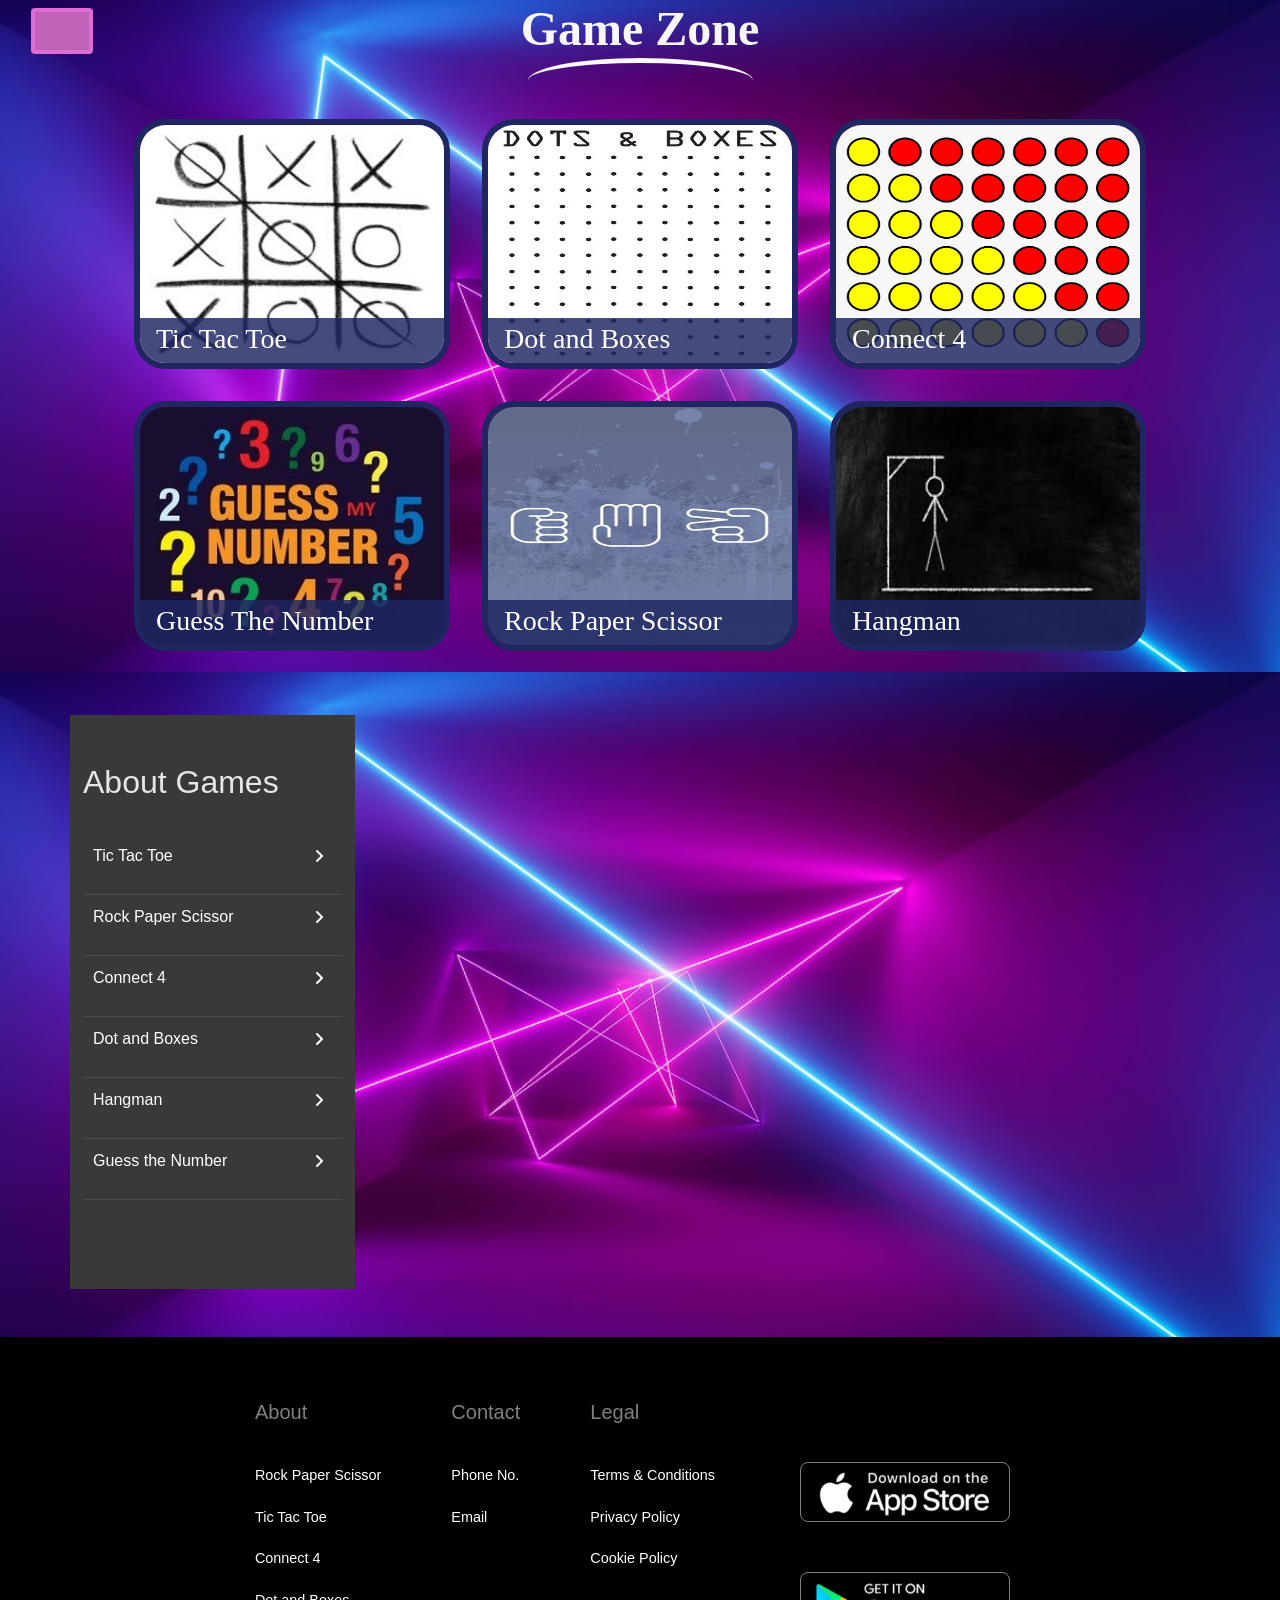
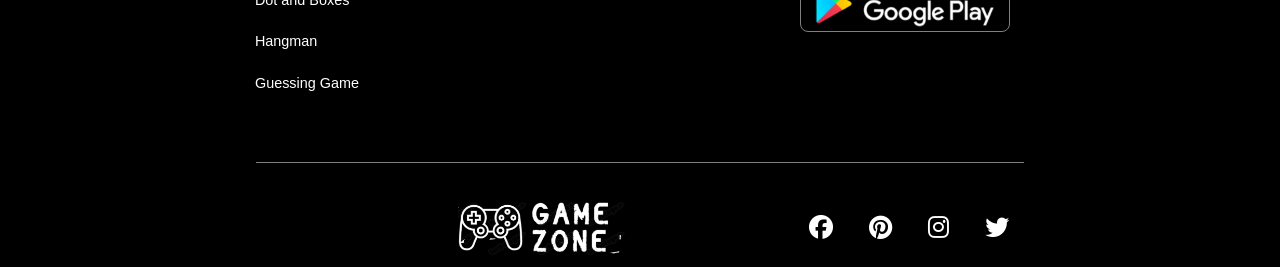
<file: index.html>
<!DOCTYPE html>
<html lang="en">

<head>
    <meta charset="UTF-8">
    <meta name="viewport" content="width=device-width, initial-scale=1.0">
    <title>Game</title>
    <link rel="stylesheet" href="https://cdnjs.cloudflare.com/ajax/libs/font-awesome/6.4.2/css/all.min.css"
        integrity="sha512-z3gLpd7yknf1YoNbCzqRKc4qyor8gaKU1qmn+CShxbuBusANI9QpRohGBreCFkKxLhei6S9CQXFEbbKuqLg0DA=="
        crossorigin="anonymous" referrerpolicy="no-referrer" />

    <link href="https://cdn.jsdelivr.net/npm/bootstrap@5.3.1/dist/css/bootstrap.min.css" rel="stylesheet"
        integrity="sha384-4bw+/aepP/YC94hEpVNVgiZdgIC5+VKNBQNGCHeKRQN+PtmoHDEXuppvnDJzQIu9" crossorigin="anonymous">
    <link href="https://cdn.jsdelivr.net/npm/bootstrap@5.3.1/dist/css/bootstrap.min.css" rel="stylesheet">

    <link rel="stylesheet" href="https://cdnjs.cloudflare.com/ajax/libs/font-awesome/6.4.2/css/all.min.css"
        integrity="sha512-z3gLpd7yknf1YoNbCzqRKc4qyor8gaKU1qmn+CShxbuBusANI9QpRohGBreCFkKxLhei6S9CQXFEbbKuqLg0DA=="
        crossorigin="anonymous" referrerpolicy="no-referrer" />

        <link rel="stylesheet" href="css/bootstrap.min.css">
        <script src="js/bootstrap.bundle.js"></script>

    <link rel="stylesheet" href="00project.css">
    <script src="https://code.jquery.com/jquery-3.6.0.min.js"></script>
    <script src="00project.js"></script>



</head>
</head>

<body>


    <!-- navbar -->

    <nav class="navbar bg-body-tertiary fixed-top " style=" background-color: transparent !important; ">
        <div class="container-fluid" >
             <!-- <a class="navbar-brand" href="#">Offcanvas navbar</a>  -->
            <button class="navbar-toggler d-inline  " style="border: 4px solid rgb(222, 108, 214); background-color: rgb(193, 98, 185);" type="button"
                data-bs-toggle="offcanvas" data-bs-target="#offcanvasNavbar" aria-controls="offcanvasNavbar"
                aria-label="Toggle navigation">
                <span class="navbar-toggler-icon " style="color: white;"></span>
            </button>
            <div class="offcanvas offcanvas-start" tabindex="-1" id="offcanvasNavbar"
                aria-labelledby="offcanvasNavbarLabel" style="background-color: #252b5f84;">
                <div class="offcanvas-header">
                    <h5 class="offcanvas-title fs-2 " id="offcanvasNavbarLabel" style="color: white;">Menu</h5>
                    <button type="button" class="btn-close" data-bs-dismiss="offcanvas" aria-label="Close"></button>
                </div>
                <div class="offcanvas-body">
                    <ul class="navbar-nav justify-content-end flex-grow-1 pe-3" >
                        <li class="nav-item">
                            <a class="nav-link active fs-4" aria-current="page" href="#"  style="color: white;">Home</a>
                        </li>
                        <li class="nav-item">
                            <a class="nav-link  fs-4" aria-current="page" href="rock.html" style="color: white;">Rock Paper Scissors</a>
                        </li>
                        <li class="nav-item">
                            <a class="nav-link fs-4" href="tictactoe.html" style="color: white;">Tic Tac Toe</a>
                        </li>
                        <li class="nav-item">
                            <a class="nav-link fs-4" href="guess.html" style="color: white;">Guess the number</a>
                        </li>
                        <li class="nav-item">
                            <a class="nav-link fs-4" href="hangman.html" style="color: white;">Hangman</a>
                        </li>
                        <li class="nav-item">
                            <a class="nav-link fs-4" href="ztemp.html" style="color: white;">Connect 4</a>
                        </li>
                        <li class="nav-item">
                            <a class="nav-link fs-4" href="box.html" style="color: white;">Dots and Boxes</a>
                        </li>
                    </ul>
                    <!-- <form class="d-flex mt-3" role="search">
                <input class="form-control me-2" type="search" placeholder="Search" aria-label="Search">
                <button class="btn btn-outline-success" type="submit">Search</button>
              </form> -->
                </div>
            </div>
        </div>
    </nav>
    <!-- logo -->
    <div id="but d-flex justify-content-start">


        <div class="text-center">
            <h1 class="text-center pt-4 pb-2 mb-0 d-inline">Game Zone</h1>
            <section>
                <div class="container">
                    <div class="row justify-content-center" >
                        <div id="shape" class="text-center d-block"> </div>
                    </div>
                </div>
        </div>
        </section>
    </div>



    <section class="mb-5">
        <div class="container-fluid">
            <div class="row justify-content-center px-2">
                
                <div id="img1" class="col-lg-3 col-8 col-md-5 gam zoom my-3 mx-3 px-0 rounded-5"
                    style=" overflow: hidden;">
                    <a href="tictactoe.html" style="text-decoration: none !important;" class="text-white">
                        <img src="Stock Image_ Signs_Symbols.jpeg" alt="" class="w-100 h-100 rounded-3">
                        <div id="text" class="position-relative bc ps-3 ff1"
                            style="top:-45px;  z-index: 10; height:210px; ">
                            <p class="mb-1  hv fs-3 ff" style="transition: 0.3s; ">Tic Tac Toe</p>Tic Tac Toe is a classic board game where two players take turns marking Xs and Os on a grid, aiming to form a line of three of their symbols to win.
                        </div>
                    </a>
                </div>

                <div id="img1" class="col-lg-3 col-8 col-md-5 zoom gam my-3 mx-3 px-0 rounded-5"
                    style=" overflow: hidden;">
                    <a href="box.html" style="text-decoration: none !important;" class="text-white"><img src="DOTS AND BOXES.jpg" alt="" class="w-100 h-100 rounded-3">
                        <div id="text" class="position-relative bc ps-3 ff1"
                            style="top:-45px;  z-index: 10; height:175px; ">
                            <p class="mb-1  hv fs-3 ff" style="transition: 0.3s; ">Dot and Boxes</p>Dot and Boxes is a game where two players take turns connecting dots to form lines, aiming to create boxes. 
                        </div></a>
                </div>

                <div id="img1" class="col-lg-3 col-8 col-md-5 gam zoom my-3 mx-3 px-0 rounded-5"
                    style=" overflow: hidden;">

                    <a href="ztemp.html" style="text-decoration: none !important;" class="text-white"><img
                            src="connect.png" alt="" class="w-100 h-100 rounded-3 ">
                        <div id="text" class="position-relative bc ps-3 ff1"
                            style="top:-45px;  z-index: 10; height:175px; ">
                            <p class="mb-1  hv fs-3 ff text-white" style="transition: 0.3s ; ">Connect 4</p>Connect 4 is a game where the objective is to be the first to align four of your colored discs on a grid.
                        </div>
                    </a>

                </div>

                <div id="img1" class="col-lg-3 col-8 col-md-5 gam my-3 mx-3 zoom px-0 rounded-5"
                    style=" overflow: hidden;">
                    <a href="guess.html" style="text-decoration: none !important; " class="text-white">
                        <img src="img3.jpg" alt="" class="w-100 h-100 rounded-3 ">
                        <div id="text" class="position-relative bc ps-3 ff1"
                            style="top:-45px;  z-index: 10; height:175px; ">
                            <p class="mb-1  hv fs-3 ff" style="transition: 0.3s; ">Guess The Number</p>
                            Guess the Number is a game in which one player thinks of a number and another player tries to guess it.
                        </div>
                    </a>
                </div>

                <div id="img1" class="col-lg-3 col-8 col-md-5 gam zoom my-3 mx-3 px-0 rounded-5"
                    style=" overflow: hidden; position:relative">

                    <a href="rock.html" style="text-decoration: none !important;" class="text-white">
                        <img src="rock paper scissors.jpeg" alt="" class="w-100 h-100 rounded-3 " style="z-index:-1;position:relative">
                        <div id="text" class="position-relative bc ps-3 ff1"
                            style="top:-45px;  z-index: 1000 !important; height:175px; ">
                            <p class="mb-1   fs-3 ff" style="transition: 0.3s; ">Rock Paper Scissor</p><p style="font-size: 16px;">
                                Rock, Paper, Scissors is a popular hand game where two players choose from three simple hand signs: Rock, Paper, or Scissors. 
                            </p>
                        </div>
                    </a>
                </div>

                <div id="img1" class="col-lg-3 col-8 col-md-5 zoom gam my-3 mx-3 px-0 rounded-5"
                    style=" overflow: hidden;">
                    <a href="hangman.html" style="text-decoration: none !important;" class="text-white">
                        <img src="3.jpg" alt="" class="w-100 h-100 rounded-3">
                        <div id="text" class="position-relative bc ps-3 ff1"
                            style="top:-45px;  z-index: 10; height:175px; ">
                            <p class="mb-1  hv fs-3 ff" style="transition: 0.3s; ">Hangman</p>Hangman is a word game where a player thinks of a word and another player tries to guess it by suggesting letters one at a time. 
                        </div>
                    </a>
                </div>
                

                

                
            </div>
        </div>
    </section>



    <section>
        <div class="container">
            <div class="row">
                <div class="col-md-3 bk1 py-5 px-3">
                    <div class="row">
                        <h2 class="">About Games</h2>
                    </div>
                    <div class="row">
                        <ul>
                            <li class="hvv " id="ch" onclick=color1() >
                                <p class="txt text-white d-flex ">
                                    <span style="width:90%;">Tic Tac Toe</span><i style="rotate:90deg; "
                                        class="fa-solid fa-angle-up"></i>
                                </p>
                            </li>
                            <li class="hvv " onclick=color1()>
                                <p class="txt text-white d-flex ">
                                    <span style="width:90%;">Rock Paper Scissor</span><i style="rotate:90deg; "
                                        class="fa-solid fa-angle-up"></i>
                                </p>
                            </li>
                            <li class="hvv " onclick=color1()>
                                <p class="txt text-white d-flex">
                                    <span style="width:90%;">Connect 4</span><i style="rotate:90deg; "
                                        class="fa-solid fa-angle-up"></i>
                                </p>
                            </li>
                            <li class="hvv " onclick=color1()>
                                <p class="txt text-white d-flex">
                                    <span style="width:90%;">Dot and Boxes</span><i style="rotate:90deg; "
                                        class="fa-solid fa-angle-up"></i>
                                </p>
                            </li>
                            <li class="hvv " onclick=color1()>
                                <p class="txt text-white d-flex">
                                    <span style="width:90%;">Hangman</span><i style="rotate:90deg; "
                                        class="fa-solid fa-angle-up"></i>
                                </p>
                            </li>
                            <li class="hvv " onclick=color1()>
                                <p class="txt text-white d-flex">
                                    <span style="width:90%;">Guess the Number</span><i style="rotate:90deg; "
                                        class="fa-solid fa-angle-up"></i>
                                </p>
                            </li>

                        </ul>
                    </div>
                </div>
                <div class="col-md-9 back text-dark px-5 rules">
                    <div class="row pt-5 ">
                        <h2 class="text-center fs-1">Tic Tac Toe</h2>
                    </div>
                    <div class="row">
                        <ul>
                            <li><strong>Game Grid:</strong> Tic-Tac-Toe is played on a 3x3 grid, creating nine cells for
                                gameplay.</li>
                            <li><strong>Two Players: </strong>The game is typically played by two players, one using "X"
                                and the other using "O" as their symbols.</li>
                            <li><strong>Turn-Based:</strong>
                                Players take turns to make a move, starting with one player (often "X") and then
                                alternating.
                            </li>
                            <li><strong>Winning Combinations: </strong> A player wins by placing three of their symbols
                                consecutively in a row, column, or diagonal. For example, if "X" occupies the top row
                                horizontally, "X" wins the game.</li>
                            <li><strong>Strategy and Tactics: </strong> Tic-Tac-Toe involves strategy and tactics to
                                block the opponent's moves while trying to create your winning combination. It's a game
                                of skill and planning.</li>
                        </ul>
                    </div>
                </div>

                <div class="col-md-9 back text-dark px-5 rules" id="ch">
                    <div class="row pt-5 ">
                        <h2 class="text-center fs-1">Rock Paper Scissor</h2>
                    </div>
                    <div class="row">
                        <ul>
                            <li><strong>Two Players:</strong>The game is played between two players.</li>
                            <li><strong>Three Shapes:</strong> Each player simultaneously selects one of three shapes:
                                Rock, Paper, or Scissors.</li>
                            <li><strong>Winning Combinations:</strong>
                                <ul style="list-style-type: disc;">
                                    <li>Rock beats Scissors.</li>
                                    <li>Scissors beats Paper.</li>
                                    <li>Paper beats Rock.</li>
                                </ul>
                            </li>
                            <li><strong></strong></li>
                        </ul>
                    </div>
                </div>
                <div class="col-md-9 back text-dark px-5 rules">
                    <div class="row pt-5 ">
                        <h2 class="text-center fs-1">Connect 4</h2>
                    </div>
                    <div class="row">
                        <ul>
                            <li><strong>Game Board:</strong> Connect Four is played on a vertically standing grid with 6
                                rows and 7 columns, creating 42 slots in total.</li>
                            <li><strong>Two Players:</strong> The game is typically played by two players, one using red
                                discs and the other using yellow discs.</li>
                            <li><strong>Objective: </strong>
                                The objective is to be the first player to connect four of their discs consecutively in
                                a row, column, or diagonal.
                            </li>
                            <li><strong>Turn-Based:</strong>Players take turns to drop one of their discs into any of
                                the empty slots at the top of a column. The disc falls to the lowest available slot in
                                that column.</li>
                            <li><strong>Winning Combinations: </strong> A player wins by forming a line of four of their
                                discs, either horizontally, vertically, or diagonally. The line can be either ascending
                                or descending.</li>
                    </div>
                </div>
                <div class="col-md-9 back text-dark px-5 rules">
                    <div class="row pt-5 ">
                        <h2 class="text-center fs-1">Dot and Boxes</h2>
                    </div>
                    <div class="row">
                        <ul>
                            <li><strong>Game Grid: </strong>Dot and Boxes is played on a grid of dots, typically a
                                square grid, with multiple rows and columns. The size of the grid can vary.</li>
                            <li><strong>Two Players: </strong> The game is typically played by two players, although it
                                can be played by more in variations. Players take turns.</li>
                            <li><strong>Objective: </strong>
                                The objective is to create as many boxes as possible by drawing horizontal and vertical
                                lines between adjacent dots.
                            </li>
                            <li><strong>Winning: </strong>The game continues until no more lines can be drawn. The
                                player who creates the most boxes by the end of the game wins. The player with the most
                                boxes is determined by counting the initials inside each box.</li>
                        </ul>
                    </div>
                </div>
                <div class="col-md-9 back text-dark px-5 rules">
                    <div class="row pt-5 ">
                        <h2 class="text-center fs-1">Hangman</h2>
                    </div>
                    <div class="row">
                        <ul>
                            <li><strong>Word Selection: </strong> One player selects a word and keeps it secret from the
                                other player(s). The word should be chosen from a specific category (e.g., animals,
                                movies) and can include spaces and punctuation.</li>
                            <li><strong>Word Display:</strong>For the other player(s), the word is displayed as a series
                                of underscores, one for each letter in the word. For example, "apple" is displayed as "_
                                _ _ _ _."</li>
                            <li><strong>Guessing Letters:</strong>
                                Players take turns guessing letters one at a time. They can guess any letter from the
                                alphabet.
                            </li>
                            <li><strong>Correct Guesses:</strong>If a player guesses a letter that is in the word, the
                                letter is revealed in its correct position(s). For example, if the word is "apple" and a
                                player guesses "p," the display becomes "_ _ _ p p _."</li>
                            <li><strong>Incorrect Guesses:</strong>If a player guesses a letter that is not in the word,
                                a part of the "hangman" (typically a gallows with a noose) is drawn. The number of
                                incorrect guesses allowed before the hangman is fully drawn varies but is usually around
                                six incorrect guesses.</li>
                            <li><strong>Winning:</strong>The guessing player(s) win if they successfully guess all the
                                letters in the word before the hangman is fully drawn. They lose if the hangman is drawn
                                completely without guessing the word.</li>
                        </ul>
                    </div>
                </div>
                <div class="col-md-9 back text-dark px-5 rules">
                    <div class="row pt-5 ">
                        <h2 class="text-center fs-1">Guess the Number</h2>
                    </div>
                    <div class="row">
                        <ul>
                            <li><strong>Objective: </strong>The objective of the game is to guess the correct number
                                chosen by the computer or another player.</li>
                            <li><strong>Players:</strong> This game can be played by one player (against the computer)
                                or two or more players taking turns to guess.</li>
                            <li><strong>Guessing: </strong>
                                Players make guesses by selecting a number from the established range. They input their
                                guess, and it's checked against the secret number.
                            </li>
                            <li><strong>Winning:</strong>The game continues until a player correctly guesses the secret
                                number. When that happens, they are declared the winner. In a multiplayer game, the
                                player who guesses correctly first wins. In a single-player game, the player aims to
                                beat their own best time or score.</li>
                            <li><strong></strong></li>

                        </ul>
                    </div>
                </div>
            </div>
        </div>
    </section>

    <!-- <section class=" mt-5 pt-3">
        <div class="container text-black back rounded-2">
            <div class="row">
                <h3 class="text-center">About Games</h3>
            </div>
            <div class="row">
                <div class="col-md-6">
                <h2>Rock Paper Scissor</h2>
                <ul>
                    <li><strong>Two Players:</strong>The game is played between two players.</li>
                    <li><strong>Three Shapes:</strong> Each player simultaneously selects one of three shapes: Rock, Paper, or Scissors.</li>
                    <li><strong>Winning Combinations:</strong>
                        <ul>
                            <li>Rock beats Scissors.</li>
                            <li>Scissors beats Paper.</li>
                            <li>Paper beats Rock.</li>
                        </ul>
                    </li>
                    <li><strong></strong></li>
                    
                </ul>
                </div>
                <div class="col-md-6">
                    <h2>Rock Paper Scissor</h2>
                    <ul>
                        <li><strong>Two Players:</strong>The game is played between two players.</li>
                        <li><strong>Three Shapes:</strong> Each player simultaneously selects one of three shapes: Rock, Paper, or Scissors.</li>
                        <li><strong>Winning Combinations:</strong>
                            <ul>
                                <li>Rock beats Scissors.</li>
                                <li>Scissors beats Paper.</li>
                                <li>Paper beats Rock.</li>
                            </ul>
                        </li>
                        <li><strong></strong></li>
                    </ul>
                    </div> -->
    <!-- <div class="col-md-6">
                        <h2>Rock Paper Scissor</h2>
                        <ul>
                            <li><strong>Two Players:</strong>The game is played between two players.</li>
                            <li><strong>Three Shapes:</strong> Each player simultaneously selects one of three shapes: Rock, Paper, or Scissors.</li>
                            <li><strong>Winning Combinations:</strong>
                                <ul>
                                    <li>Rock beats Scissors.</li>
                                    <li>Scissors beats Paper.</li>
                                    <li>Paper beats Rock.</li>
                                </ul>
                            </li>
                            <li><strong></strong></li>
                            
                        </ul>
                        </div>
                        <div class="col-md-6">
                            <h2>Rock Paper Scissor</h2>
                            <ul>
                                <li><strong>Two Players:</strong>The game is played between two players.</li>
                                <li><strong>Three Shapes:</strong> Each player simultaneously selects one of three shapes: Rock, Paper, or Scissors.</li>
                                <li><strong>Winning Combinations:</strong>
                                    <ul>
                                        <li>Rock beats Scissors.</li>
                                        <li>Scissors beats Paper.</li>
                                        <li>Paper beats Rock.</li>
                                    </ul>
                                </li>
                                <li><strong></strong></li>
                                
                            </ul>
                            </div>
                            <div class="col-md-6">
                <h2>Rock Paper Scissor</h2>
                <ul>
                    <li><strong>Two Players:</strong>The game is played between two players.</li>
                    <li><strong>Three Shapes:</strong> Each player simultaneously selects one of three shapes: Rock, Paper, or Scissors.</li>
                    <li><strong>Winning Combinations:</strong>
                        <ul>
                            <li>Rock beats Scissors.</li>
                            <li>Scissors beats Paper.</li>
                            <li>Paper beats Rock.</li>
                        </ul>
                    </li>
                    <li><strong></strong></li>
                    
                </ul>
                </div>
                <div class="col-md-6">
                    <h2>Rock Paper Scissor</h2>
                    <ul>
                        <li><strong>Two Players:</strong>The game is played between two players.</li>
                        <li><strong>Three Shapes:</strong> Each player simultaneously selects one of three shapes: Rock, Paper, or Scissors.</li>
                        <li><strong>Winning Combinations:</strong>
                            <ul>
                                <li>Rock beats Scissors.</li>
                                <li>Scissors beats Paper.</li>
                                <li>Paper beats Rock.</li>
                            </ul>
                        </li>
                        <li><strong></strong></li>
                        
                    </ul>
                    </div> -->
    <!-- </div>
        </div>
    </section> -->

    <footer class="mt-5">
        <div id="foot1">
            <ul>
                <li id="fir" class="fs-5">About</li>
                <li>Rock Paper Scissor</li>
                <li>Tic Tac Toe</li>
                <li>Connect 4</li>
                <li>Dot and Boxes</li>
                <li>Hangman</li>
                <li>Guessing Game</li>



            </ul>

            <ul>
                <li id="fir" class="fs-5">Contact</li>
                <li>Phone No.</li>
                <li>Email</li>

            </ul>

            <ul>
                <li id="fir" class="fs-5">Legal</li>
                <li>Terms & Conditions</li>

                <li>Privacy Policy</li>
                <li>Cookie Policy</li>

            </ul>

            <div id="pics2">
                <div id="app2">

                </div>
                <div id="play2">

                </div>

            </div>
        </div>

        <div id="foot2">
            <div id="bord">
                <div id="logo2"></div>

                <div id="right">
                    <!-- <i class="fa-solid fa-copyright"></i> -->
                    <div id="rght">

                    </div>
                </div>
                <div id="icon2">


                    <i class="fa-brands fa-facebook"></i>
                    <i class="fa-brands fa-pinterest"></i>
                    <i class="fa-brands fa-instagram"></i>
                    <i class="fa-brands fa-twitter"></i>

                </div>
            </div>
        </div>
    </footer>

    <!-- bootstrap -->
    <script src="https://cdn.jsdelivr.net/npm/@popperjs/core@2.11.8/dist/umd/popper.min.js"
        integrity="sha384-I7E8VVD/ismYTF4hNIPjVp/Zjvgyol6VFvRkX/vR+Vc4jQkC+hVqc2pM8ODewa9r"
        crossorigin="anonymous"></script>
    <script src="https://cdn.jsdelivr.net/npm/bootstrap@5.3.1/dist/js/bootstrap.min.js"
        integrity="sha384-Rx+T1VzGupg4BHQYs2gCW9It+akI2MM/mndMCy36UVfodzcJcF0GGLxZIzObiEfa" crossorigin="anonymous">


        </script>
    <script>

        //     function color1(){
        // var ruleContainers = document.getElementsByClassName("rules");

        // // Loop through the elements and toggle their display property
        // for (var i = 0; i < ruleContainers.length; i++) {
        //   var rule = ruleContainers[i];

        //   if (rule.style.display === "none" || rule.style.display === "") {
        //     rule.style.display = "block";
        //     break; // or "inline", "flex", etc., depending on your desired display type
        //   } else {
        //     rule.style.display = "none";
        //   }
        // }
        // }
        // function color1() {
        //   var ruleContainers = document.getElementsByClassName("rules");

        //   // Get the index of the clicked button
        //   var clickedButtonIndex = Array.from(document.querySelectorAll(".hvv")).indexOf(event.currentTarget);

        //   // Loop through the elements and set the display based on the index
        //   for (var i = 0; i < ruleContainers.length; i++) {
        //     var rule = ruleContainers[i];

        //     if (i === clickedButtonIndex) {
        //       rule.style.display = "block";
        //     } else {
        //       rule.style.display = "none";
        //     }
        //   }
        // }

        function color1(index) {
            var ruleContainers = document.getElementsByClassName("rules");
            var buttons = document.querySelectorAll(".txt");

            // Loop through the elements and buttons
            for (var i = 0; i < ruleContainers.length; i++) {
                var rule = ruleContainers[i];
                var button = buttons[i];

                if (i === index) {
                    rule.style.display = "block";
                    button.classList.add("active");
                } else {
                    rule.style.display = "none";
                    button.classList.remove("active");
                }
            }
        }

        // Attach click event handlers to the list items
        document.querySelectorAll('.hvv').forEach(function (item, index) {
            item.addEventListener('click', function () {
                color1(index);
            });
        });






    </script>

</body>






</html>
</file>
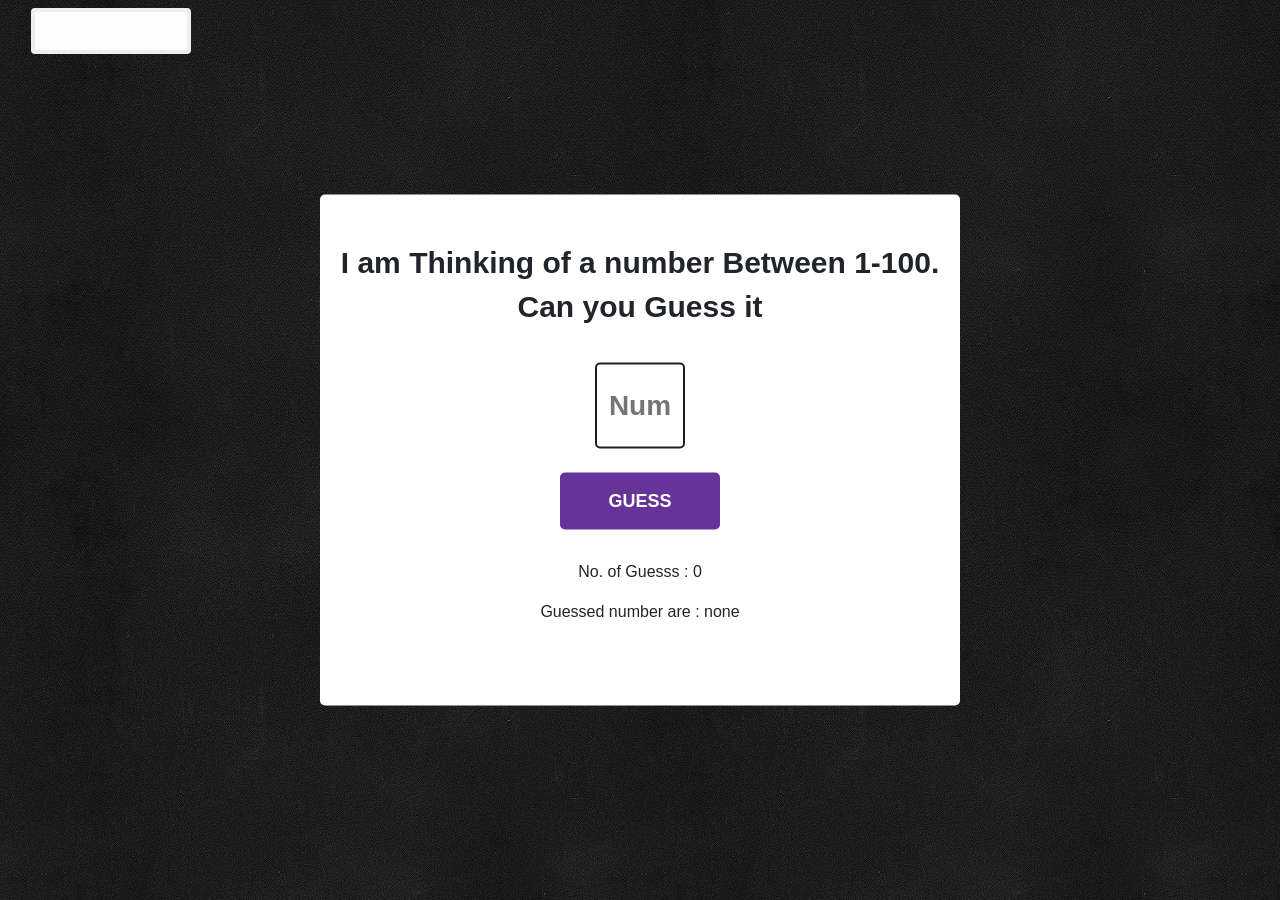
<file: guess.html>
<!DOCTYPE html>
<html lang="en">
<head>
    <meta charset="UTF-8">
    <meta http-equiv="X-UA-Compatible" content="IE=edge">
    <meta name="viewport" content="width=device-width, initial-scale=1.0">
    <title>Number Guessing Game</title>
    <link rel="stylesheet" href="https://cdnjs.cloudflare.com/ajax/libs/font-awesome/6.4.2/css/all.min.css"
        integrity="sha512-z3gLpd7yknf1YoNbCzqRKc4qyor8gaKU1qmn+CShxbuBusANI9QpRohGBreCFkKxLhei6S9CQXFEbbKuqLg0DA=="
        crossorigin="anonymous" referrerpolicy="no-referrer" />

    <link href="https://cdn.jsdelivr.net/npm/bootstrap@5.3.1/dist/css/bootstrap.min.css" rel="stylesheet"
        integrity="sha384-4bw+/aepP/YC94hEpVNVgiZdgIC5+VKNBQNGCHeKRQN+PtmoHDEXuppvnDJzQIu9" crossorigin="anonymous">
    <link href="https://cdn.jsdelivr.net/npm/bootstrap@5.3.1/dist/css/bootstrap.min.css" rel="stylesheet">

    <link rel="stylesheet" href="https://cdnjs.cloudflare.com/ajax/libs/font-awesome/6.4.2/css/all.min.css"
        integrity="sha512-z3gLpd7yknf1YoNbCzqRKc4qyor8gaKU1qmn+CShxbuBusANI9QpRohGBreCFkKxLhei6S9CQXFEbbKuqLg0DA=="
        crossorigin="anonymous" referrerpolicy="no-referrer" />

        <script src="https://cdn.jsdelivr.net/npm/@popperjs/core@2.11.8/dist/umd/popper.min.js"
        integrity="sha384-I7E8VVD/ismYTF4hNIPjVp/Zjvgyol6VFvRkX/vR+Vc4jQkC+hVqc2pM8ODewa9r"
        crossorigin="anonymous"></script>
    <script src="https://cdn.jsdelivr.net/npm/bootstrap@5.3.1/dist/js/bootstrap.min.js"
        integrity="sha384-Rx+T1VzGupg4BHQYs2gCW9It+akI2MM/mndMCy36UVfodzcJcF0GGLxZIzObiEfa" crossorigin="anonymous">


        </script>

<link rel="stylesheet" href="css/bootstrap.min.css">
<script src="js/bootstrap.bundle.js"></script>
    <link rel="stylesheet" href="style.css">
</head>
<body>

    <nav class="navbar bg-body-tertiary fixed-top " style=" background-color: transparent !important;opacity: 1; ">
        <div class="container-fluid" >
             <!-- <a class="navbar-brand" href="#">Offcanvas navbar</a>  -->
            <button class="navbar-toggler d-inline  " style="border: 4px solid rgb(239, 237, 239); background-color: rgb(253, 253, 253);" type="button"
                data-bs-toggle="offcanvas" data-bs-target="#offcanvasNavbar" aria-controls="offcanvasNavbar"
                aria-label="Toggle navigation">
                <span class="navbar-toggler-icon " style="color: white;"></span>
            </button>
            <div class="offcanvas offcanvas-start" tabindex="-1" id="offcanvasNavbar"
                aria-labelledby="offcanvasNavbarLabel" style="background-color: #ebedf4;">
                <div class="offcanvas-header">
                    <h5 class="offcanvas-title fs-2 " id="offcanvasNavbarLabel" style="color: rgb(14, 13, 13);">Menu</h5>
                    <button type="button" class="btn-close" data-bs-dismiss="offcanvas" aria-label="Close"></button>
                </div>
                <div class="offcanvas-body">
                    <ul class="navbar-nav justify-content-end flex-grow-1 pe-3" >
                        <li class="nav-item">
                            <a class="nav-link  fs-4" aria-current="page" href="index.html"  style="color: rgb(7, 7, 7);">Home</a>
                        </li>
                        <li class="nav-item">
                            <a class="nav-link  fs-4" aria-current="page" href="rock.html" style="color: rgb(11, 11, 11);">Rock Paper Scissors</a>
                        </li>
                        <li class="nav-item">
                            <a class="nav-link fs-4 " href="tictactoe.html" style="color: rgb(10, 10, 10);">Tic Tac Toe</a>
                        </li>
                        <li class="nav-item">
                            <a class="nav-link active fs-4" href="guess.html" style="color: rgb(10, 10, 10);">Guess the number</a>
                        </li>
                        <li class="nav-item">
                            <a class="nav-link fs-4" href="hangman.html" style="color: rgb(8, 8, 8);">Hangman</a>
                        </li>
                        <li class="nav-item">
                            <a class="nav-link fs-4" href="ztemp.html" style="color: rgb(12, 12, 12);">Connect 4</a>
                        </li>
                        <li class="nav-item">
                            <a class="nav-link fs-4" href="box.html" style="color: rgb(14, 13, 13);">Dots and Boxes</a>
                        </li>
                    </ul>
                    <!-- <form class="d-flex mt-3" role="search">
                <input class="form-control me-2" type="search" placeholder="Search" aria-label="Search">
                <button class="btn btn-outline-success" type="submit">Search</button>
              </form> -->
                </div>
            </div>
        </div>
    </nav>
    <div class="container">
        <h3>I am Thinking of a number Between 1-100.</h3>
        <h3>Can you Guess it </h3>


            <input type="text" placeholder="Num" id="guess"><br>
            <button onclick="play()" id="my_btn">GUESS</button>

            <p id="message1">No. of Guesss : 0</p>
            <p id="message2">Guessed number are : none</p>
            <p id="message3"></p>
             </div>
             
             <!-- JS IS HERE -->
    <script src="app.js"></script>
</body>
</html>
</file>
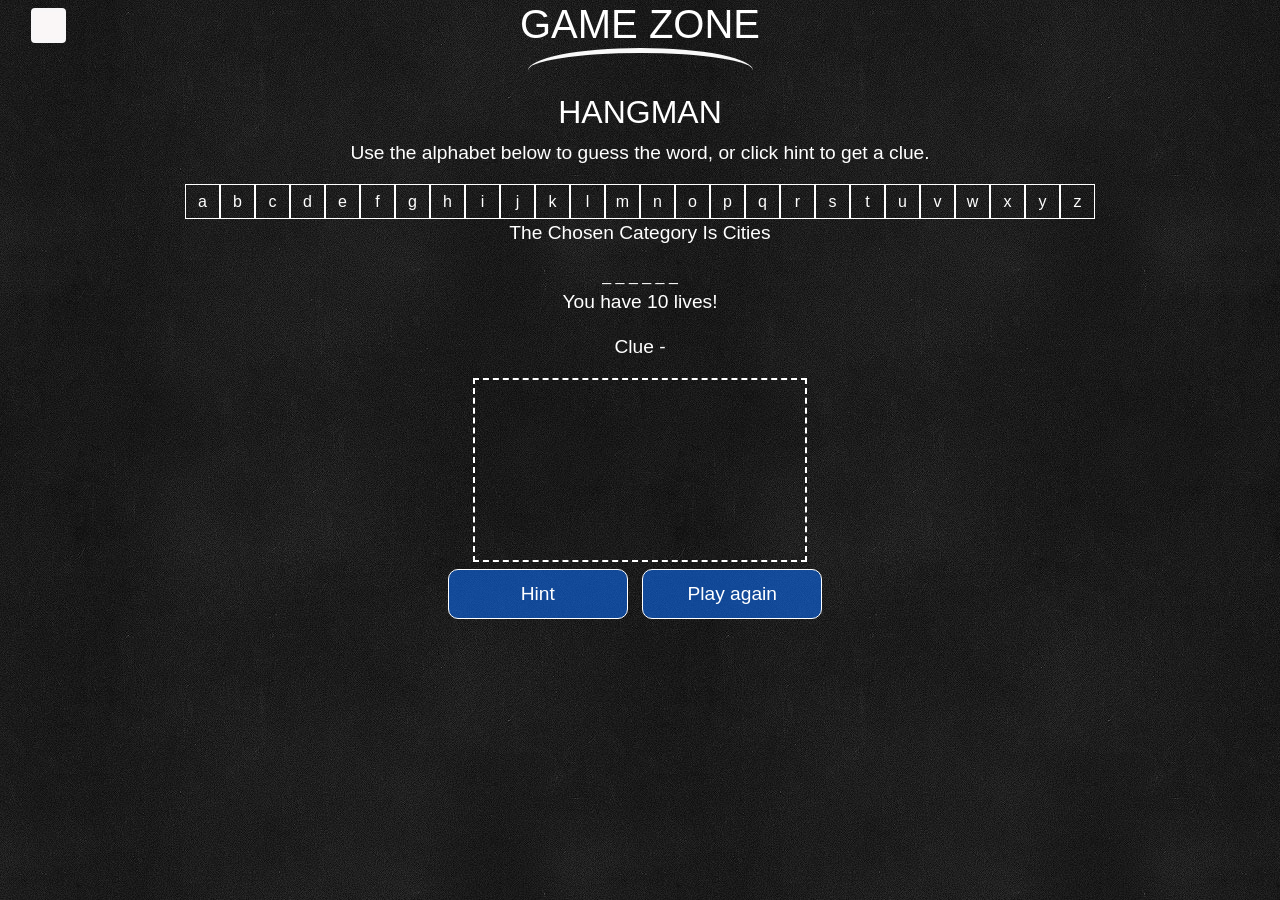
<file: hangman.html>
<!DOCTYPE html>
<html>
  <head>
    <title>VANILLA JAVASCRIPT HANGMAN GAME</title>
    <meta charset="UTF-8" />
    <link href="hang.css" rel="stylesheet" type="text/css" />
    <link rel="stylesheet" href="https://cdnjs.cloudflare.com/ajax/libs/font-awesome/6.4.2/css/all.min.css"
        integrity="sha512-z3gLpd7yknf1YoNbCzqRKc4qyor8gaKU1qmn+CShxbuBusANI9QpRohGBreCFkKxLhei6S9CQXFEbbKuqLg0DA=="
        crossorigin="anonymous" referrerpolicy="no-referrer" />

    <link href="https://cdn.jsdelivr.net/npm/bootstrap@5.3.1/dist/css/bootstrap.min.css" rel="stylesheet"
        integrity="sha384-4bw+/aepP/YC94hEpVNVgiZdgIC5+VKNBQNGCHeKRQN+PtmoHDEXuppvnDJzQIu9" crossorigin="anonymous">
    <link href="https://cdn.jsdelivr.net/npm/bootstrap@5.3.1/dist/css/bootstrap.min.css" rel="stylesheet">

    <link rel="stylesheet" href="https://cdnjs.cloudflare.com/ajax/libs/font-awesome/6.4.2/css/all.min.css"
        integrity="sha512-z3gLpd7yknf1YoNbCzqRKc4qyor8gaKU1qmn+CShxbuBusANI9QpRohGBreCFkKxLhei6S9CQXFEbbKuqLg0DA=="
        crossorigin="anonymous" referrerpolicy="no-referrer" />

        <script src="https://cdn.jsdelivr.net/npm/@popperjs/core@2.11.8/dist/umd/popper.min.js"
        integrity="sha384-I7E8VVD/ismYTF4hNIPjVp/Zjvgyol6VFvRkX/vR+Vc4jQkC+hVqc2pM8ODewa9r"
        crossorigin="anonymous"></script>
    <script src="https://cdn.jsdelivr.net/npm/bootstrap@5.3.1/dist/js/bootstrap.min.js"
        integrity="sha384-Rx+T1VzGupg4BHQYs2gCW9It+akI2MM/mndMCy36UVfodzcJcF0GGLxZIzObiEfa" crossorigin="anonymous">


        </script>

<link rel="stylesheet" href="css/bootstrap.min.css">
<script src="js/bootstrap.bundle.js"></script>

  </head>

  <body>
    <nav class="navbar bg-body-tertiary fixed-top " style=" background-color: transparent !important;opacity: 1; ">
      <div class="container-fluid" >
           <!-- <a class="navbar-brand" href="#">Offcanvas navbar</a>  -->
          <button class="navbar-toggler d-inline  " style="border: 4px solid rgb(248, 247, 248); background-color: rgb(250, 247, 247);" type="button"
              data-bs-toggle="offcanvas" data-bs-target="#offcanvasNavbar" aria-controls="offcanvasNavbar"
              aria-label="Toggle navigation">
              <span class="navbar-toggler-icon " style="color: white;"></span>
          </button>
          <div class="offcanvas offcanvas-start" tabindex="-1" id="offcanvasNavbar"
              aria-labelledby="offcanvasNavbarLabel" style="background-color: #fefefe;">
              <div class="offcanvas-header">
                  <h5 class="offcanvas-title fs-2 " id="offcanvasNavbarLabel" style="color: black;">Menu</h5>
                  <button type="button" class="btn-close" data-bs-dismiss="offcanvas" aria-label="Close"></button>
              </div>
              <div class="offcanvas-body">
                  <ul class="navbar-nav justify-content-end flex-grow-1 pe-3" >
                      <li class="nav-item">
                          <a class="nav-link fs-4" aria-current="page" href="index.html"  style="color: black;">Home</a>
                      </li>
                      <li class="nav-item">
                          <a class="nav-link  fs-4" aria-current="page" href="rock.html" style="color: black;">Rock Paper Scissors</a>
                      </li>
                      <li class="nav-item">
                          <a class="nav-link fs-4" href="tictactoe.html" style="color: black;">Tic Tac Toe</a>
                      </li>
                      <li class="nav-item">
                          <a class="nav-link fs-4" href="guess.html" style="color: black;">Guess the number</a>
                      </li>
                      <li class="nav-item">
                          <a class="nav-link fs-4 active" href="#" style="color: black;">Hangman</a>
                      </li>
                      <li class="nav-item">
                          <a class="nav-link fs-4" href="ztemp.html" style="color: black;">Connect 4</a>
                      </li>
                      <li class="nav-item">
                          <a class="nav-link fs-4" href="box.html" style="color:black;">Dots and Boxes</a>
                      </li>
                  </ul>
                  <!-- <form class="d-flex mt-3" role="search">
              <input class="form-control me-2" type="search" placeholder="Search" aria-label="Search">
              <button class="btn btn-outline-success" type="submit">Search</button>
            </form> -->
              </div>
          </div>
      </div>
  </nav>

  <div id="but d-flex justify-content-start">


    <div class="text-center">
        <h1 class="text-center pt-4 pb-2 mb-0 d-inline">Game Zone</h1>
        <section>
            <div class="container">
                <div class="row justify-content-center" >
                    <div id="shape" class="text-center d-block"> </div>
                </div>
            </div>
    </div>
    </section>
</div>
    <div class="wrapper">

      <h2>Hangman</h2>
      
      <p>
        Use the alphabet below to guess the word, or click hint to get a clue.
      </p>
    </div>

    <div class="wrapper">
      <div class="alphabetButton" id="alphabetButtons"></div>
      <p id="categoryName"></p>
      <div id="hold"></div>
      <p id="mylives"></p>
      <p id="clue">Clue -</p>
      <canvas id="stickman"
        >This Text will show if the Browser does NOT support HTML5 Canvas
        tag</canvas
      >
      <div class="container">
        <button class="btn-2" id="hint">Hint</button>
        <button class="btn-2" id="reset">Play again</button>
      </div>
    </div>
    <script src="hang.js"></script>
  </body>
</html>
</file>
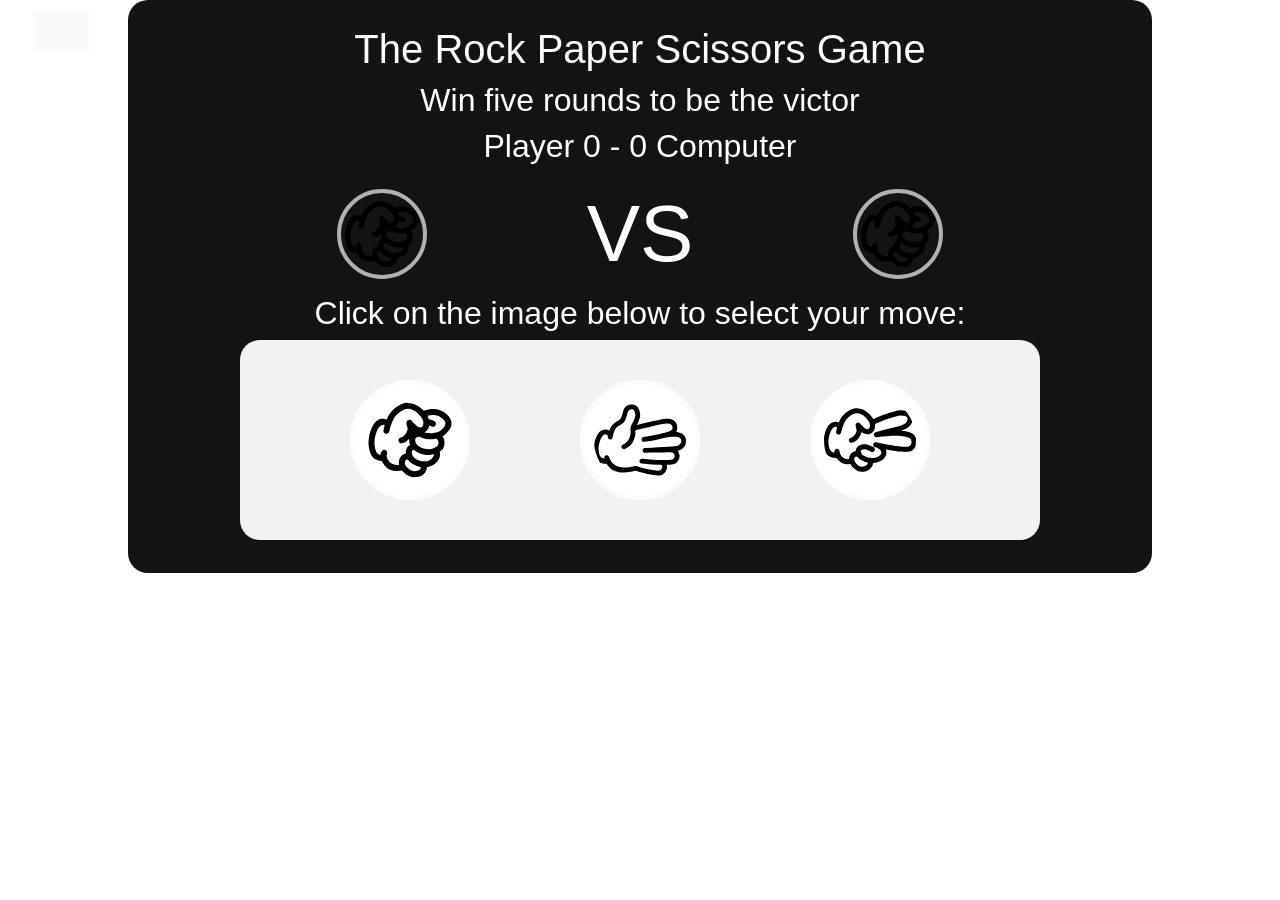
<file: rock.html>
<head>
  <link rel="stylesheet" href="https://cdnjs.cloudflare.com/ajax/libs/font-awesome/6.4.2/css/all.min.css"
        integrity="sha512-z3gLpd7yknf1YoNbCzqRKc4qyor8gaKU1qmn+CShxbuBusANI9QpRohGBreCFkKxLhei6S9CQXFEbbKuqLg0DA=="
        crossorigin="anonymous" referrerpolicy="no-referrer" />

    <link href="https://cdn.jsdelivr.net/npm/bootstrap@5.3.1/dist/css/bootstrap.min.css" rel="stylesheet"
        integrity="sha384-4bw+/aepP/YC94hEpVNVgiZdgIC5+VKNBQNGCHeKRQN+PtmoHDEXuppvnDJzQIu9" crossorigin="anonymous">
    <link href="https://cdn.jsdelivr.net/npm/bootstrap@5.3.1/dist/css/bootstrap.min.css" rel="stylesheet">

    <link rel="stylesheet" href="https://cdnjs.cloudflare.com/ajax/libs/font-awesome/6.4.2/css/all.min.css"
        integrity="sha512-z3gLpd7yknf1YoNbCzqRKc4qyor8gaKU1qmn+CShxbuBusANI9QpRohGBreCFkKxLhei6S9CQXFEbbKuqLg0DA=="
        crossorigin="anonymous" referrerpolicy="no-referrer" />
        <script src="https://cdn.jsdelivr.net/npm/@popperjs/core@2.11.8/dist/umd/popper.min.js"
        integrity="sha384-I7E8VVD/ismYTF4hNIPjVp/Zjvgyol6VFvRkX/vR+Vc4jQkC+hVqc2pM8ODewa9r"
        crossorigin="anonymous"></script>
    <script src="https://cdn.jsdelivr.net/npm/bootstrap@5.3.1/dist/js/bootstrap.min.js"
        integrity="sha384-Rx+T1VzGupg4BHQYs2gCW9It+akI2MM/mndMCy36UVfodzcJcF0GGLxZIzObiEfa" crossorigin="anonymous">


        </script>

<link rel="stylesheet" href="css/bootstrap.min.css">
<script src="js/bootstrap.bundle.js"></script>
</head>
<body>
    <style>
      body {
        text-align: center;
        color: white;
        background-image: url("https://janschreiber.github.io/img2/black-chalk.jpg") !important;
      }
      .container {
          margin: 0 auto;
          background-color: rgb(20, 19, 19);
          border-radius: 20px;
          padding: 25px 50px;
          width: 80vw;
      }
      .active{
        color:#d400ff !important;
      }
      .action {
        max-width: 800px;
        padding: 40px 0;
        margin: 0 auto;
        background-color: rgb(243, 242, 242);
        display: flex;
        flex-wrap: wrap;
        align-items: center;
        justify-content: space-evenly;
        border-radius: 20px;
      }
      .options {
        flex: 1 1 30%;
        border-radius: 50%;
        border-width: 4px;
        border-style: solid;
        border-color: rgb(255, 252, 252);
        background-color: white;
        padding: 10px;
        animation-name: anim-fade;
        animation-duration: 1s;
        animation-fill-mode: forwards;
        width: 100%;
        max-width: 120px;
      }
      .display-moves {
        display: flex;
        flex-wrap: wrap;
        align-items: center;
        justify-content: space-evenly;
      }
      .move {
        border-radius: 50%;
        border-width: 4px;
        border-style: solid;
        border-color: rgba(244, 241, 241, 0.7);
      }
      .separator {
        font-size: 5em;
      }
    </style>

 <nav class="navbar bg-body-tertiary fixed-top " style=" background-color: transparent !important;opacity: 1; ">
  <div class="container-fluid">
      <!-- <a class="navbar-brand" href="#">Offcanvas navbar</a>  -->
      <button class="navbar-toggler d-inline  "
          style="border: 4px solid rgb(255, 253, 255); background-color: rgb(249, 249, 249);" type="button"
          data-bs-toggle="offcanvas" data-bs-target="#offcanvasNavbar" aria-controls="offcanvasNavbar"
          aria-label="Toggle navigation">
          <span class="navbar-toggler-icon " style="color: white;"></span>
      </button>
      <div class="offcanvas offcanvas-start" tabindex="-1" id="offcanvasNavbar"
          aria-labelledby="offcanvasNavbarLabel" style="background-color: #fefefe;">
          <div class="offcanvas-header">
              <h5 class="offcanvas-title fs-2 " id="offcanvasNavbarLabel" style="color: black;">Menu</h5>
              <button type="button" class="btn-close" data-bs-dismiss="offcanvas" aria-label="Close"></button>
          </div>
          <div class="offcanvas-body">
              <ul class="navbar-nav justify-content-end flex-grow-1 pe-3">
                  <li class="nav-item">
                      <a class="nav-link  fs-4" aria-current="page" href="index.html" style="color: black;">Home</a>
                  </li>
                  <li class="nav-item">
                      <a class="nav-link active fs-4" aria-current="page" href="#" style="color: black;">Rock
                          Paper Scissors</a>
                  </li>
                  <li class="nav-item">
                      <a class="nav-link fs-4" href="tictactoe.html" style="color: black;">Tic Tac Toe</a>
                  </li>
                  <li class="nav-item">
                      <a class="nav-link fs-4" href="guess.html" style="color: black;">Guess the number</a>
                  </li>
                  <li class="nav-item">
                      <a class="nav-link fs-4" href="hangman.html" style="color: black;">Hangman</a>
                  </li>
                  <li class="nav-item">
                      <a class="nav-link fs-4" href="ztemp.html" style="color: black;">Connect 4</a>
                  </li>
                  <li class="nav-item">
                      <a class="nav-link fs-4 " href="box.html" style="color: black;">Dots and Boxes</a>
                  </li>
              </ul>
              <!-- <form class="d-flex mt-3" role="search">
          <input class="form-control me-2" type="search" placeholder="Search" aria-label="Search">
          <button class="btn btn-outline-success" type="submit">Search</button>
        </form> -->
          </div>
      </div>
  </div>
</nav>
    <div class="container">
      <h1>The Rock Paper Scissors Game</h1>
      <h2>Win five rounds to be the victor</h2>
      <h2>
        Player <span id="p-score">0</span> - <span id="c-score">0</span> Computer
      </h2>
      <div class="display-moves">
        <div class="move">
          <img id="p-move" src="./Rock.svg">
        </div>
        <div class="separator">VS</div>
        <div class="move">
          <img id="c-move" src="./Rock.svg">
        </div>
      </div>
      <h2>Click on the image below to select your move:<h2>
      <div class="action">
        <input class="options" type="image" src="Rock.svg" value="Rock" />
        <input class="options" type="image" src="Paper.svg" value="Paper" />
        <input class="options" type="image" src="Scissors.svg" value="Scissors" />
      </div>
    </div>
    <script>
      const options = document.querySelectorAll(".options");
      let pScore = 0;
      let cScore = 0;
  
      options.forEach((option) => {
        option.addEventListener("click", function () {
          const pInput = this.value;
  
          const cOptions = ["Rock", "Paper", "Scissors"];
          const cInput = cOptions[Math.floor(Math.random() * 3)];
          
          updateMoves(pInput, cInput);
          compareInputs(pInput, cInput);
          updateScore();
          if(checkWinner()){
            pScore = cScore= 0;
            updateScore();
          }
        });
      });
  
      function updateMoves(pInput, cInput){
        document.getElementById("p-move").src = `${pInput}.svg`;
        document.getElementById("c-move").src = `${cInput}.svg`;
      }
  
  
      function compareInputs(pInput, cInput) {
        const currentMatch = `${pInput} vs ${cInput}`;
        if (pInput === cInput) {
          alert(`${currentMatch} is a Tie`);
          return;
        }
  
        if (pInput === "Rock") {
          if (cInput === "Scissors") {
            alert(`${currentMatch} = You Win`);
            pScore++;
          } else {
            alert(`${currentMatch} = Computer Wins`);
            cScore++;
          }
        }
        //Check for Paper
        else if (pInput === "Paper") {
          if (cInput === "Rock") {
            alert(`${currentMatch} = You Win`);
            pScore++;
          } else {
            alert(`${currentMatch} = Computer Wins`);
            cScore++;
          }
        }
        //Check for Scissors
        else {
          if (cInput === "Paper") {
            alert(`${currentMatch} = You Win`);
            pScore++;
          } else {
            alert(`${currentMatch} = Computer Wins`);
            cScore++;
          }
        }
      }
  
      function updateScore() {
        document.getElementById("p-score").textContent = pScore;
        document.getElementById("c-score").textContent = cScore;
      }
  
      function checkWinner() {
        if (pScore === 5 || cScore === 5) {
          const winner =
            pScore === 5
              ? "You win the game! Congratulations!"
              : "Computer wins the game! Try again next time!";
          alert(winner);
          return true;
        }
        return false;
      }
    </script>
  </body>
</file>
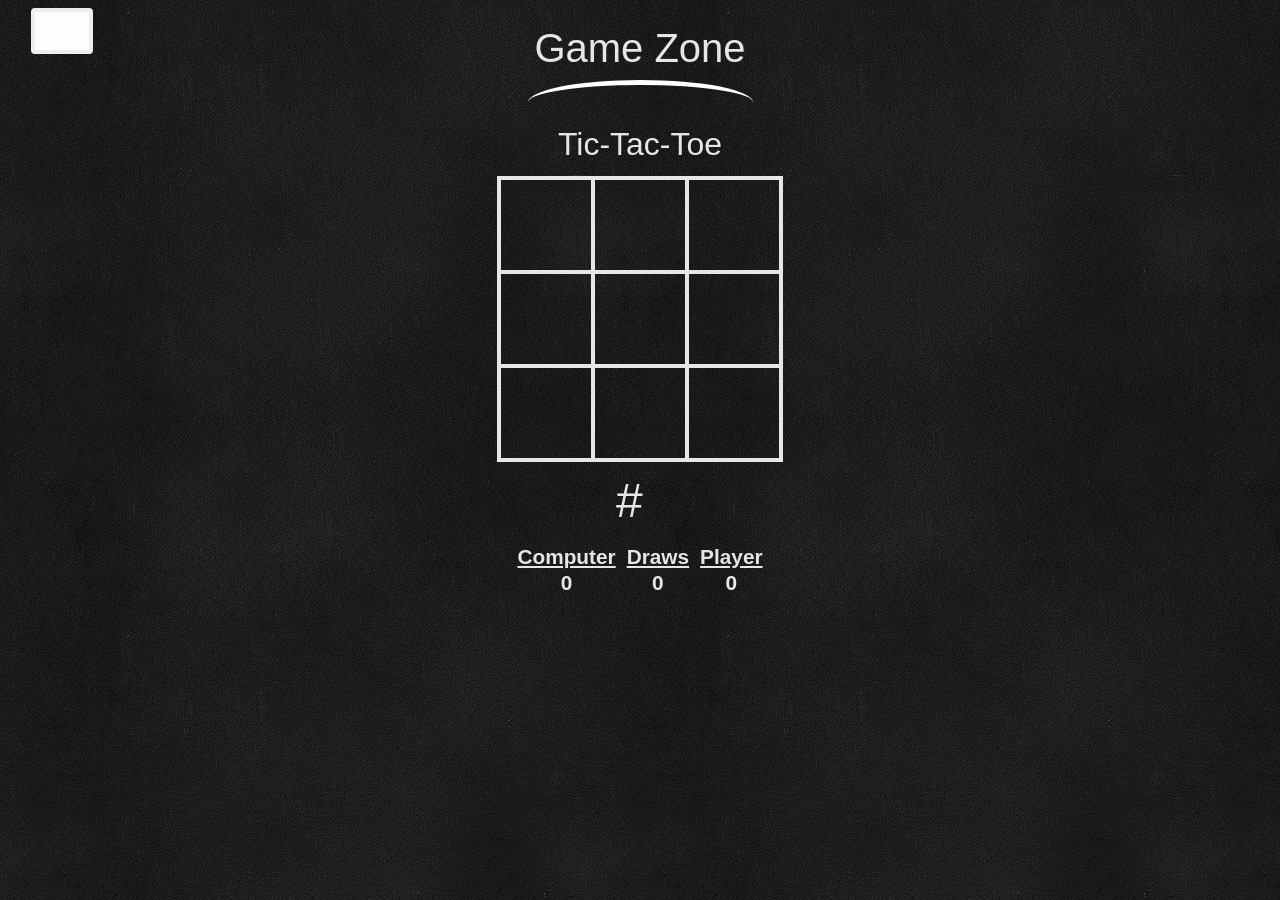
<file: tictactoe.html>
<html lang="en">

<head>
  <meta charset="utf-8">
  <meta name="viewport" content="width=device-width, initial-scale=1.0">
  <title>Tic-tac-toe</title>

  <link rel="stylesheet" href="tictac.css">
  

  <link rel="stylesheet" href="https://cdnjs.cloudflare.com/ajax/libs/font-awesome/6.4.2/css/all.min.css"
  integrity="sha512-z3gLpd7yknf1YoNbCzqRKc4qyor8gaKU1qmn+CShxbuBusANI9QpRohGBreCFkKxLhei6S9CQXFEbbKuqLg0DA=="
  crossorigin="anonymous" referrerpolicy="no-referrer" />

<link href="https://cdn.jsdelivr.net/npm/bootstrap@5.3.1/dist/css/bootstrap.min.css" rel="stylesheet"
  integrity="sha384-4bw+/aepP/YC94hEpVNVgiZdgIC5+VKNBQNGCHeKRQN+PtmoHDEXuppvnDJzQIu9" crossorigin="anonymous">
<link href="https://cdn.jsdelivr.net/npm/bootstrap@5.3.1/dist/css/bootstrap.min.css" rel="stylesheet">

<link rel="stylesheet" href="https://cdnjs.cloudflare.com/ajax/libs/font-awesome/6.4.2/css/all.min.css"
  integrity="sha512-z3gLpd7yknf1YoNbCzqRKc4qyor8gaKU1qmn+CShxbuBusANI9QpRohGBreCFkKxLhei6S9CQXFEbbKuqLg0DA=="
  crossorigin="anonymous" referrerpolicy="no-referrer" />


<script src="https://code.jquery.com/jquery-3.6.0.min.js"></script>



  <script src="tictac.js"></script>

  <link rel="stylesheet" href="css/bootstrap.min.css">
                <script src="js/bootstrap.bundle.js"></script>
</head>

<body onload="initialize()">

  <nav class="navbar bg-body-tertiary fixed-top " style=" background-color: transparent !important;opacity: 1; ">
    <div class="container-fluid" >
         <!-- <a class="navbar-brand" href="#">Offcanvas navbar</a>  -->
        <button class="navbar-toggler d-inline  " style="border: 4px solid rgb(239, 237, 239); background-color: rgb(253, 253, 253);" type="button"
            data-bs-toggle="offcanvas" data-bs-target="#offcanvasNavbar" aria-controls="offcanvasNavbar"
            aria-label="Toggle navigation">
            <span class="navbar-toggler-icon " style="color: white;"></span>
        </button>
        <div class="offcanvas offcanvas-start" tabindex="-1" id="offcanvasNavbar"
            aria-labelledby="offcanvasNavbarLabel" style="background-color: #ebedf4;">
            <div class="offcanvas-header">
                <h5 class="offcanvas-title fs-2 " id="offcanvasNavbarLabel" style="color: rgb(14, 13, 13);">Menu</h5>
                <button type="button" class="btn-close" data-bs-dismiss="offcanvas" aria-label="Close"></button>
            </div>
            <div class="offcanvas-body">
                <ul class="navbar-nav justify-content-end flex-grow-1 pe-3" >
                    <li class="nav-item">
                        <a class="nav-link  fs-4" aria-current="page" href="index.html"  style="color: rgb(7, 7, 7);">Home</a>
                    </li>
                    <li class="nav-item">
                        <a class="nav-link  fs-4" aria-current="page" href="rock.html" style="color: rgb(11, 11, 11);">Rock Paper Scissors</a>
                    </li>
                    <li class="nav-item">
                        <a class="nav-link fs-4 active" href="#" style="color: rgb(10, 10, 10);">Tic Tac Toe</a>
                    </li>
                    <li class="nav-item">
                        <a class="nav-link fs-4" href="guess.html" style="color: rgb(10, 10, 10);">Guess the number</a>
                    </li>
                    <li class="nav-item">
                        <a class="nav-link fs-4" href="hangman.html" style="color: rgb(8, 8, 8);">Hangman</a>
                    </li>
                    <li class="nav-item">
                        <a class="nav-link fs-4" href="ztemp.html" style="color: rgb(12, 12, 12);">Connect 4</a>
                    </li>
                    <li class="nav-item">
                        <a class="nav-link fs-4" href="box.html" style="color: rgb(14, 13, 13);">Dots and Boxes</a>
                    </li>
                </ul>
                <!-- <form class="d-flex mt-3" role="search">
            <input class="form-control me-2" type="search" placeholder="Search" aria-label="Search">
            <button class="btn btn-outline-success" type="submit">Search</button>
          </form> -->
            </div>
        </div>
    </div>
</nav>
  <h1 class="text-center pt-4 pb-2 mb-0 ">Game Zone</h1>

  <div id="shape" class=""> </div>


  <h2 class="text-center">Tic-Tac-Toe</h2>
  <table id="table_game">
    <tr>
      <td class="td_game">
        <div id="cell0" onclick="cellClicked(this.id)" class="fixed"></div>
      </td>
      <td class="td_game">
        <div id="cell1" onclick="cellClicked(this.id)" class="fixed"></div>
      </td>
      <td class="td_game">
        <div id="cell2" onclick="cellClicked(this.id)" class="fixed"></div>
      </td>
    </tr>
    <tr>
      <td class="td_game">
        <div id="cell3" onclick="cellClicked(this.id)" class="fixed"></div>
      </td>
      <td class="td_game">
        <div id="cell4" onclick="cellClicked(this.id)" class="fixed"></div>
      </td>
      <td class="td_game">
        <div id="cell5" onclick="cellClicked(this.id)" class="fixed"></div>
      </td>
    </tr>
    <tr>
      <td class="td_game">
        <div id="cell6" onclick="cellClicked(this.id)" class="fixed"></div>
      </td>
      <td class="td_game">
        <div id="cell7" onclick="cellClicked(this.id)" class="fixed"></div>
      </td>
      <td class="td_game">
        <div id="cell8" onclick="cellClicked(this.id)" class="fixed"></div>
      </td>
    </tr>
  </table>
  <div id="restart" title="Start new game" onclick="restartGame(true)"><span
      style="vertical-align:top;position:relative;top:-10px">#</span></div>
  <table>
    <tr>
      <th class="th_list">Computer</th>
      <th class="th_list" style="padding-right:10px;padding-left:10px">Draws</th>
      <th class="th_list">Player</th>
    </tr>
    <tr>
      <td class="td_list" id="computer_score">0</td>
      <td class="td_list" style="padding-right:10px;padding-left:10px" id="tie_score">0</td>
      <td class="td_list" id="player_score">0</td>
    </tr>
  </table>
  <!-- The modal dialog for announcing the winner -->
  <div id="winAnnounce" class="modal">
    <!-- Modal content -->
    <div class="modal-content">
      <span class="close" onclick="closeModal('winAnnounce')">&times;</span>
      <p id="winText"></p>
    </div>
  </div>
  <!-- The dialog for getting feedback from the user -->
  <!-- <div id="userFeedback" class="modal">
      
      <div class="modal-content">
        <p id="questionText"></p>
        <p><button id="yesBtn">Yes</button>&nbsp;<button id="noBtn">No</button></p>
      </div>
    </div>
  
    <div id="optionsDlg" class="modal">
      
      <div class="modal-content">
        <h2>How would you like to play?</h2>
          <h3>Difficulty:</h3>
          <label><input type="radio" name="difficulty" id="r0" value="0">easy&nbsp;</label>
          <label><input type="radio" name="difficulty" id="r1" value="1" checked>hard</label><br>
          <h3>Play as:</h3>
          <label><input type="radio" name="player" id="rx" value="x" checked>X (go first)&nbsp;</label>
          <label><input type="radio" name="player" id="ro" value="o">O<br></label>
          <p><button id="okBtn" onclick="getOptions()">Play</button></p>
      </div>
    </div> -->

    <script src="https://cdn.jsdelivr.net/npm/@popperjs/core@2.11.8/dist/umd/popper.min.js"
        integrity="sha384-I7E8VVD/ismYTF4hNIPjVp/Zjvgyol6VFvRkX/vR+Vc4jQkC+hVqc2pM8ODewa9r"
        crossorigin="anonymous"></script>
    <script src="https://cdn.jsdelivr.net/npm/bootstrap@5.3.1/dist/js/bootstrap.min.js"
        integrity="sha384-Rx+T1VzGupg4BHQYs2gCW9It+akI2MM/mndMCy36UVfodzcJcF0GGLxZIzObiEfa" crossorigin="anonymous">


        </script>
</body>

</html>
</file>
<file: 00project.css>
body{
    background-color: #21264B;
    background-image: url("final\ bg.jpg") ;
    /* background: linear-gradient(to right, #7f53ac, #657ced); */
    background-size: contain;
   
   
    
    
    
    color: rgb(230, 230, 230);
    

overflow-x: hidden;
/* color: #ffffff; */


}
#navbar{
    width: 100px;
    height: 100px;
    border-radius: 100%;
    background-color: white;
    position: relative;
    left:0px;

}
#content{
    
    display: flex;
    justify-content: space-evenly;
    flex-wrap: wrap;
}
h1{
    color: #f8f7f8;
    font-weight: bolder;
    font-size: 3rem;
    font-family: 'Indie Flower', 'Comic Sans', cursive;
    
}
/* .game{
    width: 400px;
    height: 250px;
    border: 5px solid rgb(0, 0, 0);
    color: rgb(241, 0, 177);
    
}  */
.gam{
    height: 250px;
    border: 6px solid #1f2661;
    
    font-family: 'Indie Flower', 'Comic Sans', cursive;
}

.bc{
    background-color: #1f2661d3;
    top:-20%;
    transition: 0.3s;

}
#img1:hover .bc{
    transform: translateY(-45%);

    
}
.zoom:hover {
   
    transform: scale(1.15); 
    transition: 0.5s;
    
}


@media(max-width:360px)
{
    .ff{
        font-size:15px !important;
        font-weight: 500;
    }
    .ff1{
        font-size:12px !important;
    }
    .bc{
        top:-10% !important;

    }
}
.ime{
    opacity: 0.3 !important;
}
#shape{

    border-top: 5px solid #f9f9f9 ;
    border-radius: 100%;
    height: 45px;
    width: 225px;
    
}

/* footer */
footer{
    font-family: Arial, Helvetica, sans-serif;
}

#foot1 {
    height: 425px;
    background-color: black;
    display: flex;
    justify-content: center;
    color: #ffffff;
    padding-left: 50px;
    padding-right: 50px;
    padding-top: 25px;
}


ul {
    list-style-type: none;
    padding: 25px;

}

li {
    padding: 10px;
}

#foot1 li {
    font-size: 0.9rem;
    font-weight: 300;
}

#play2 {
    background-image: url("play.webp");
    width: 210px;
    height: 60px;
    background-size: cover;
    border: 1px solid grey;
    border-radius: 8px;
    margin-top: 50px;
}

#app2 {
    background-image: url("app.webp");
    width: 210px;
    height: 60px;
    background-size: cover;
    border: 1px solid grey;
    border-radius: 8px;

}

#pics2 {
    margin: 50px;
    margin-top: 100px;

}

#fir {
    color: #808080;
    font-size: 1.5rem;
    font-weight: 700;
    margin-bottom: 18px;
}

#foot2 {
    height: 105px;
    background-color: #000000;
    display: flex;
    justify-content: center;
}

#bord {
    width: 60%;
    padding-top: 25px;
    border-top: 1px solid grey;
    display: flex;
    justify-content: center;
    align-items: center;
}

/* #logo2 {
    background-image: url("swiglogo2.webp");
    background-size: cover;
    width: 150px;
    height: 43px;
} */

#right {
    color: #ffffff;
    font-size: 1.2rem;
    width: 70%;
    display: flex;
    justify-content: center;

}

#rght {
    margin-left: 5px;
    width: 170px;
    height: 55px;
    background-image: url("logo.png");
    background-size: cover;
}

#icon2 {
    color: #ffffff;
    font-size: 1.5rem;
    display: flex;
    justify-content: space-between;
    align-items: center;
    width: 200px;
    height: 50px;
}
.back{
    background-color:#ffffff;
}
.txt{
    text-decoration: none;
}
.bk1{
    background-color: #393939;
}
.hvv:hover a{
    color:#fccf14 !important;
}
.hvv{
    border-bottom:1px solid #4d4d4d;
}
.active{
    color:#d400ff !important;
  
}
.rules{
    display:none;
}
</file>
<file: style.css>
* {
  padding: 0;
  margin: 0;
  box-sizing: border-box;
}
.active{
  color:#d400ff !important;
}
body {
  height: 100vh;
  background-image: url("2bg.jpg");
}
.container {
  position: absolute;
  width: 50%;
  min-width: 580px;
  transform: translate(-50%, -50%);
  top: 50%;
  left: 50%;
  background: #fff;
  padding: 50px 10px;
  border-radius: 5px;
  display: grid;
  justify-items: center;
  font-family: "poppins", sans-serif;
}
h3 {
  font-size: 30px;
  font-weight: 600;
}
input[type="text"] {
  width: 90px;
  font-weight: 600;
  padding: 20px 0;
  font-size: 28px;
  text-align: center;
  margin-top: 30px;
  border-radius: 5px;
  border: 2px solid #202020;
  color: #663399;
}
button {
  width: 160px;
  padding: 15px 0;
  border-radius: 5px;
  background-color: #663399;
  color: #fff;
  border: none;
  font-size: 18px;
  font-weight: 600;
  margin-bottom: 30px;
}
p {
  font-weight: 400;
}
</file>
<file: hang.css>
body {
    /* font-family: "HelveticaNeue-Light", "Helvetica Neue Light", "Helvetica Neue", Helvetica, Arial, "Lucida Grande", sans-serif;
    background-color: #3a004e;
    /* Dark Purple */
    font-family: 'Indie Flower', 'Comic Sans', cursive ;
    color: white !important; 
    text-align: center !important;
    height: 100%;
    font-size: 18px;

    background-color: rgb(32, 32, 32);
    background-image: url("2bg.jpg");
    color: rgb(230, 230, 230);
    text-align: center;

    color: #ffffff;
    
}
.active{
   color:  #d400ff !important;
}


#shape{

    border-top: 5px solid #f9f9f9 ;
    border-radius: 100%;
    height: 45px;
    width: 225px;
    
}


.wrapper {
    width: 100%;
    margin: 0 auto;
}

canvas {
    color: white;
    border: white dashed 2px;
    padding: 15px;
}

h1,
h2,
h3 {
    font-family: 'Indie Flower', 'Comic Sans', cursive ;
    font-weight: 100;
    text-transform: uppercase;
    margin: 5px 0;
}

h1 {
    font-size: 2.6em;
}

h2 {
    font-size: 1.2em;
}

p {
    font-size: 1.2em;
}

button {
    background: none;
    border-radius: 5px;
    border: solid 1px white;
    color: white;
    width: 35px;
    height: 35px;
    margin: 0 10px 10px 0;
    outline: none;
}

button:hover {
    transition: 0.5s;
    background: white;
    border: solid 1px white;
    color: #3a004e;
    /* Dark Purple */
}

.selected {
    background: white;
    border: solid 1px white;
    color: #c1d72e;
    /* Light Purple */
}

.btn-2 {
    border-radius: 10px;
    background: #0e69ea9b;
    /* Light Purple */
    color: white;
    border: solid 1px white;
    text-decoration: none;
    cursor: pointer;
    font-size: 1.2em;
    padding: 10px 10px;
    width: 180px;
    height: 50px;
    margin: 0 10px 10px 0;
    outline: none;
}

.btn-2:hover {
    transition: 0.5s;
    background: white;
    border: solid 1px white;
    color: #c1d72e;
    /* Light Purple */
}
</file>
<file: tictac.css>
body {
    background-color: rgb(32, 32, 32);
    background-image: url("2bg.jpg");

    color: rgb(230, 230, 230) !important;
    text-align: center;
    font-family: 'Indie Flower', 'Comic Sans', cursive;
    /* font-size: 0.7em; */
}
.active{
    color: #d400ff !important;
}
#shape{

    border-top: 5px solid white ;
    border-radius: 100%;
    height: 45px;
    width: 225px;
    display: block;
    margin: auto;
}
h1 {
    line-height: 1em;
    margin-bottom: 0;
    padding-bottom: 5px;
    font-size: 2.8em;
    font-weight: bold;
}
h2 {
    font-size: 2em;
    font-weight: bold;
    padding: 0;
    margin: 0;

}
h3 {
    font-size: 1.1em;
    text-decoration: underline;
    text-decoration-style: dashed;
    padding: 0;
    margin: 10px 0 2px 0;
}
table {
    margin: 2% auto;
    border-collapse: collapse;
}
#table_game {
    position: relative;
    font-size: 120px;
    margin: 1% auto;
    border-collapse: collapse;
}
.td_game {
    border: 4px solid rgb(230, 230, 230);
    width: 90px;
    height: 90px;
    padding: 0;
    vertical-align: middle;
    text-align: center;
}
.fixed {
    width: 90px;
    height: 90px;
    line-height: 90px;
    display: block;
    overflow: hidden;
    cursor: pointer;
}
.td_list {
    text-align: center;
    font-size: 1.3em;
    font-weight: bold;
}
.th_list {
    font-size: 1.3em;
    font-weight: bold;
    text-align: center;
    text-decoration: underline;
}
#restart {
    font-size: 3em;
    width: 1em;
    height: 0.9em;
    cursor: pointer;
    margin: 0 auto;
    overflow: hidden;
}
.x {
    color: darksalmon;
    position: relative;
    top: -8px;
    font-size: 1.2em;
    cursor: default;
}
.o {
    color: aquamarine;
    position: relative;
    top: -7px;
    font-size: 1.0em;
    cursor: default;
}

/* modal background */
.modal {
    display: none;
    position: fixed;
    z-index: 1;
    left: 0;
    top: 0;
    width: 100%;
    height: 100%;
    overflow: auto; /* enable scroll if needed */
    background-color: black; /* fallback color */
    background-color: rgba(0, 0, 0, 0.6);
}

/* modal content */
.modal-content {
    background-color: rgb(240, 240, 240);
    color: rgb(32, 32, 32) !important;
    font-size: 2em;
    font-weight: bold;
    /* 16 % from the top and centered */
    margin: 16% auto;
    padding: 20px;
    border: 2px solid black;
    border-radius: 10px;
    width: 380px;
    max-width: 33%;
}
.modal-content p {
    margin: 0;
    padding: 0;
}

/* close button for modal dialog */
.close {
    color: rgb(170, 170, 170);
    float: right;
    position: relative;
    top: -25px;
    right: -10px;
    font-size: 34px;
    font-weight: bold;
}
.close:hover,
.close:focus {
    color: black;
    text-decoration: none;
    cursor: pointer;
}

.win-color {
    background-color: rgb(240, 240, 240);
}
</file>
